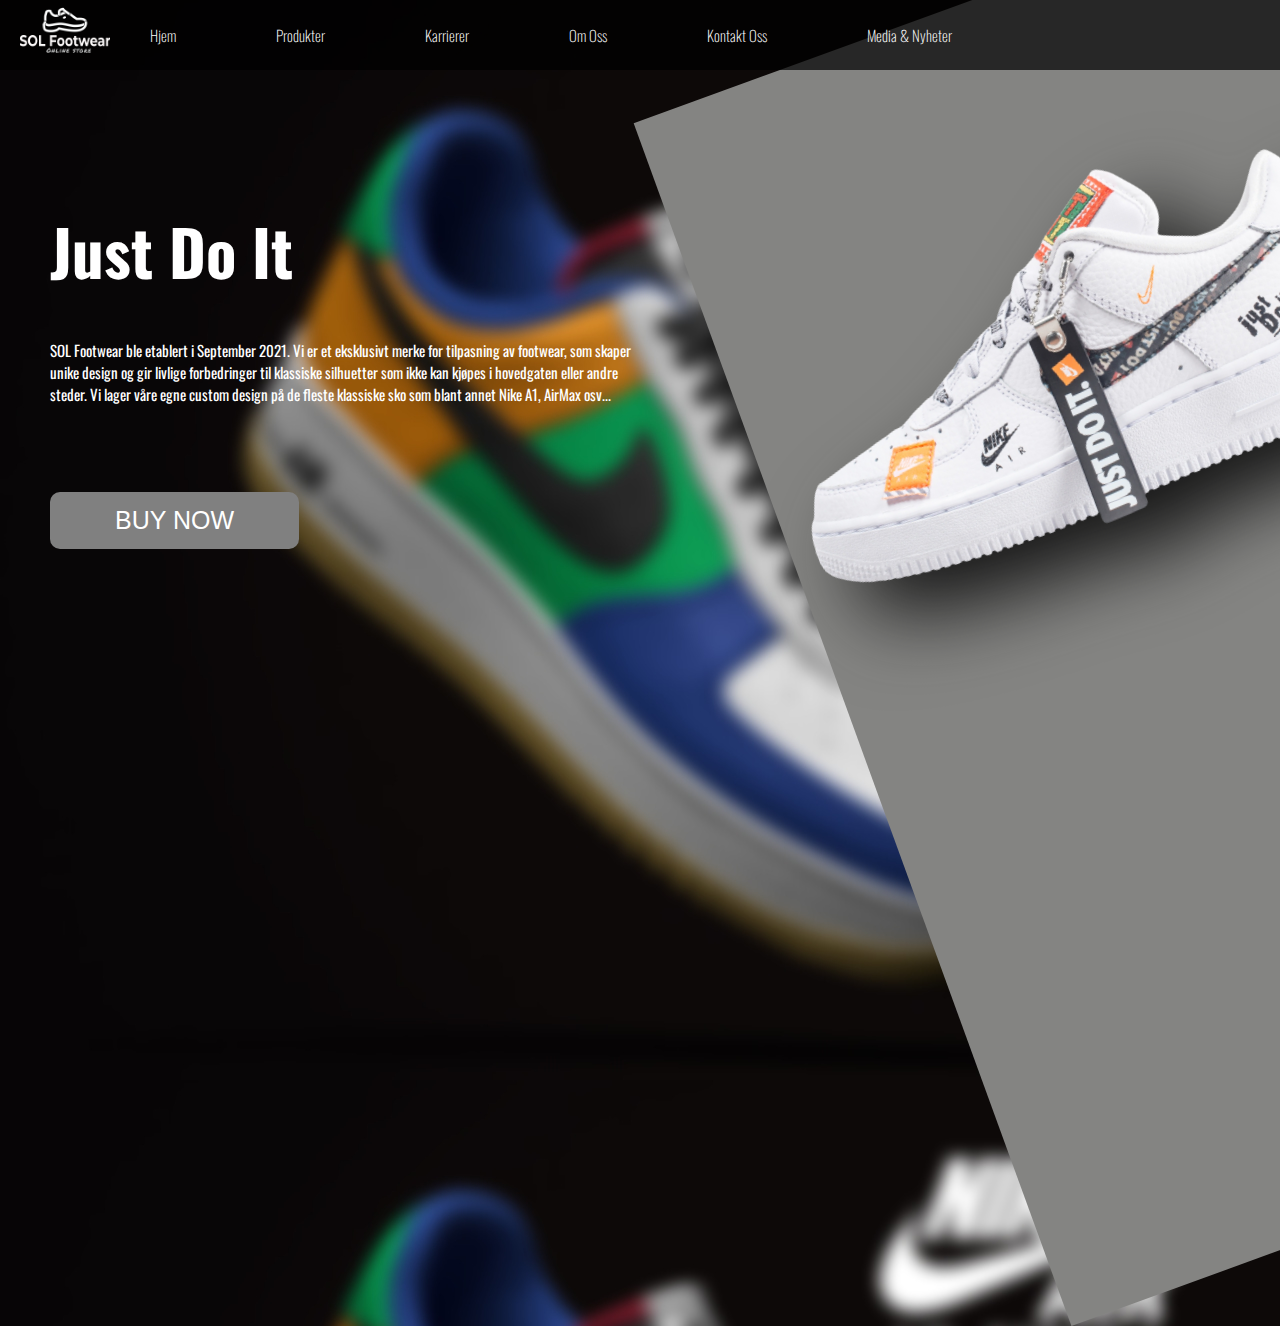
<file: folder/index.html>
<!DOCTYPE html>
<html>
<head>


<link rel="stylesheet" href="style.css">



<title>OSL Customs</title>
</head>
<body>

<!--- Dette er Navbaren --->
<header class="container">

	<nav>
		<img src="IMG/Nike.png" alt="" width="7%">

		<ul>

        <li><a href="index.html">Hjem</a></li>
        <li><a href="Produkt.html">Produkter</a></li>
        <li><a href="Karriere.html">Karrierer</a></li>
        <li><a href="omoss.html">Om Oss</a></li>
        <li><a href="kontaktoss.html">Kontakt Oss</a></li>
        <li><a href="media.html">Media & Nyheter</a></li>

		</ul>
		
	</nav>

	<!-- hoved headeren -->

	<div class="hoved_header">
		<div class="hoved_header_innhold">
			<h1 class="hoved_header_innhold_h1">Just Do It</h1>
			<p class="hoved_header_innhold_p1">SOL Footwear ble etablert i September 2021. Vi er et eksklusivt merke for tilpasning av footwear, som skaper unike design og gir livlige forbedringer til klassiske silhuetter som ikke kan kjøpes i hovedgaten eller andre steder. Vi lager våre egne custom design på de fleste klassiske sko som blant annet Nike A1, AirMax osv...

				<br><br>

			

			</p>


			<button class="knapp">BUY NOW</button>
		</div>

		<div class="hoved_bilde_img">
			<img src="IMG/jordans.png" alt="">



		</div>

		



	</div>

</header>

</body>
</html>
</file>
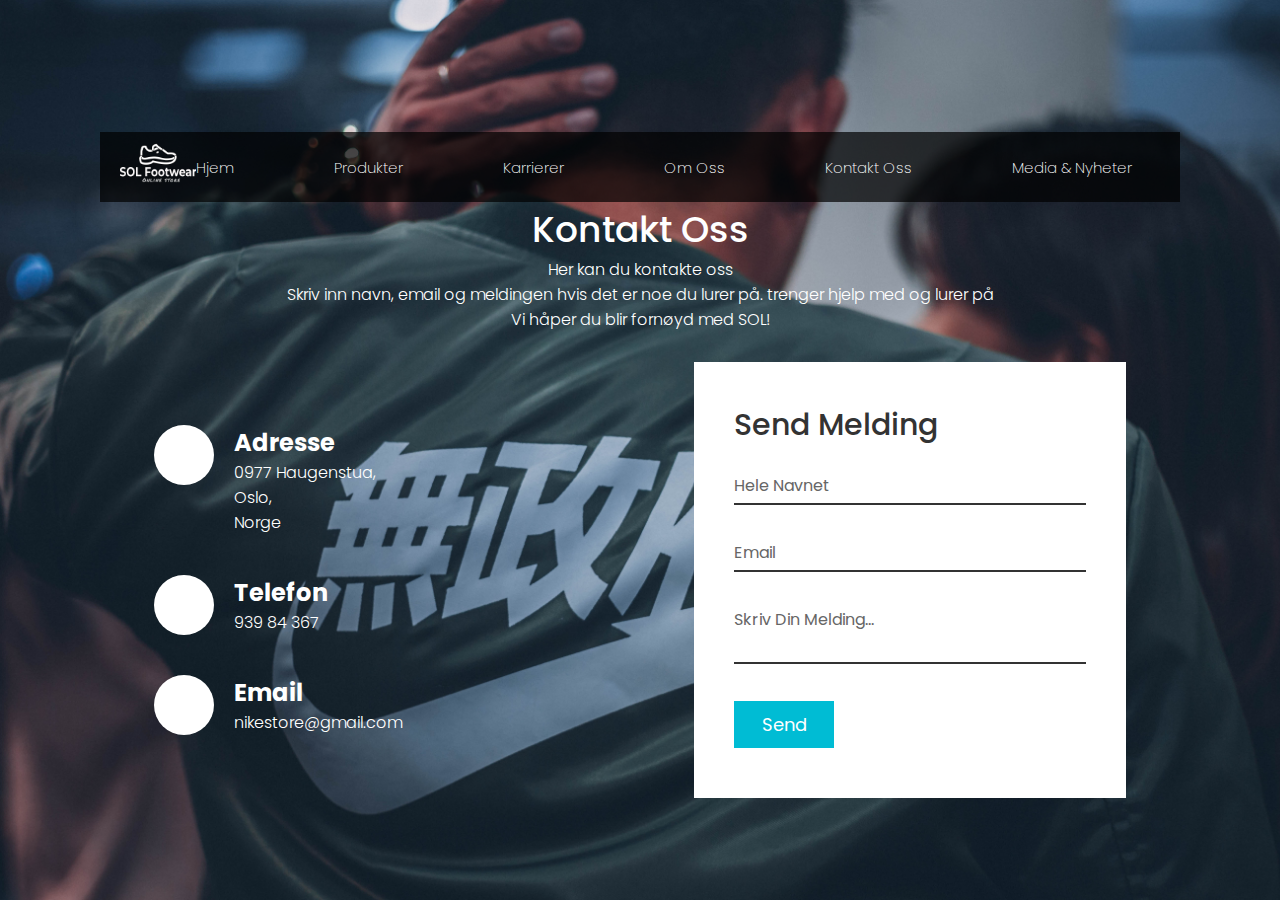
<file: folder/kontaktoss.html>
<!DOCTYPE html>
<html>
<head>
<meta name="viewport" content="width=device-width, initial-scale=1.0">
<title>Kontakt oss</title>
<link rel="stylesheet" type="text/css" href="kontaktoss.css">
<link rel="stylesheet" href="https://use.fontawesome.com/releases/v5.15.4/css/all.css" integrity="sha384-DyZ88mC6Up2uqS4h/KRgHuoeGwBcD4Ng9SiP4dIRy0EXTlnuz47vAwmeGwVChigm" crossorigin="anonymous">
</head>
<body>
	<section class="contact">
		<section class="container1">

    
	<header class="container">

	<nav>
		<img src="IMG/Nike.png" alt="" width="7%">

		<ul>

		<li><a href="index.html">Hjem</a></li>
		<li><a href="Produkt.html">Produkter</a></li>
		<li><a href="Karriere.html">Karrierer</a></li>
		<li><a href="omoss.html">Om Oss</a></li>
		<li><a href="kontaktoss.html">Kontakt Oss</a></li>
		<li><a href="media.html">Media & Nyheter</a></li>

		</ul>
		
	</nav>

</section>
		<div class="content">
			<h2>Kontakt Oss</h2>
			<p>Her kan du kontakte oss</p>
			<p>Skriv inn navn, email og meldingen hvis det er noe du lurer på. trenger hjelp med og lurer på</p>
			<p>Vi håper du blir fornøyd med SOL!</p>
		</div>
		<div class="container">
			<div class="contactInfo">
				<div class="box">
					<div class="icon"><i class="fas fa-map-marker-alt"></i></div>
					<div class="text">
						<h2>Adresse</h2>
						<p>0977 Haugenstua,<br>Oslo,<br>Norge</p>
					</div>
				</div>
				<div class="box">
					<div class="icon"><i class="fas fa-phone"></i></div>
					<div class="text">
						<h2>Telefon</h2>
						<p>939 84 367</p>
					</div>
				</div>
				<div class="box">
					<div class="icon"><i class="fas fa-envelope"></i></div>
					<div class="text">
						<h2>Email</h2>
						<p>nikestore@gmail.com</p>
					</div>
				</div>
			</div>
			<div class="contactForm">
				<form>
					<h2>Send Melding</h2>
					<div class="inputBox">
					<input type="text" name="" required="required">
					<span>Hele Navnet</span>
				</div>
					<div class="inputBox">
					<input type="text" name="" required="required">
					<span>Email</span>
				</div>
					<div class="inputBox">
					<textarea required="required"></textarea>
					<span>Skriv Din Melding...</span>
				</div>
				<div class="inputBox">
					<input type="Submit" name="" value="Send">
				</div>
				</form>
			</div>
		</div>	
	</section>
</body>
</html>
</file>
<file: folder/style.css>
@import url('https://fonts.googleapis.com/css2?family=Oswald:wght@500&display=swap');

header::before {
	content: "";
	position: absolute;
	top: 0;
	right: -72em;
	background: linear-gradient(
		45deg ,#848482, #848482

	
	);

	width: 100%;
	height: 120%;
	transform: rotate(70deg);
	z-index: 0;





}



body{
margin:  0;
padding: 0;
box-sizing:  border-box;
font-family:  'Oswald', sans-serif;
overflow: hidden;
background-image:url(IMG/NikeBakgrunn.jpeg);

}


html {

	font-size: 10px;
		color: #fff;

}

/*Navigasjonsbar stil */

nav{
display: flex;
justify-content: start;
align-items: center;
height: 70px;
color: #fff;
z-index: 99;
position: relative;
background-color: rgba(0, 0, 0, 0.7);


}

nav img{

	margin-left: 20px;


}

nav ul{
	display: flex;
	justify-content: space-around;
	list-style: none;
	margin-left: -100px;

}






nav ul li a{

	text-decoration: none;
	font-size: 15px;
	font-weight: 200;
	color: #fff;
	margin-left: 100px;
}

nav ul li a:hover{
	opacity: .6;



}

/*hoved header innhold stil*/

.hoved_header {
	display: grid;
	align-items: center;
	grid-template-columns: 600px 2fr;
	margin-left: 50px

}

.hoved_header_innhold_h1{
		font-size: 63px;
}

.hoved_header_innhold_p1{
	font-size: 15px;
	margin-top: 10px;
	width:  80$;




}

.knapp {
	font-size: 25px;
	padding: 14px 65px;
	border:  none;
	outline: none;
	color: #fff;
	cursor: pointer;
	border-radius: 10px;
	margin-top: 50px;
	background-color: #808080;


}

.cta:hover{
	opacity: .6;

}

.hoved_bilde_img{
	margin-left: 120px;
	margin-top: 70px;
	width: 700px;
	height: 500px;
	transform: rotate(-20deg);
	filter: drop-shadow(
		30px 45px 40px #161616


		);

}

.search-box{
position: absolute;
top: 50%;
left: 50%;
transform: translate(-50% -50%);
background: #2f3640;
height: 40px;
border-radius: 40px;
padding: 10px;

}

.search-btn{
;
float: right;
width: 40px;
height: 40px;
border-radius: 50%;
background: #2f3640;
display: flex;
justify-content: center;
align-items: center;



}

.search-txt{
border: none;
background: none;
outline: none;
float: left;
padding: 0;
color: white;
font-size: 16px;
transition: 0.4s;
line-height: 40px ;



}
</file>
<file: folder/kontaktoss.css>
@import url('https://fonts.googleapis.com/css2?family=Poppins:wght@200;300;400;500;600;700;800;900&display=swap');
*
{
	margin: 0;
	padding: 0;
	box-sizing: border-box;
	font-family: 'Poppins', sans-serif;
}
.contact
{
	position: relative;
	min-height: 100vh;
	padding: 50px 100px;
	display: flex;
	justify-content: center;
	align-items: center;
	flex-direction: column;
	background: url(IMG/kontakt.jpg);
	background-size: cover;
}
.contact .content
{
	max-width: 800px;
	text-align: center;
}
.contact .content h2
{
	font-size: 36px;
	font-weight: 500;
	color: #fff;
}
.contact .content p
{
	font-weight: 300;
	color: #fff;
}
.container
{
	width: 100%;
	display: flex;
	justify-content: center;
	align-items: center;
	margin-top: 30px;
}
.container .contactInfo
{
	width: 50%;
	display: flex;
	flex-direction: column;
}
.container .contactInfo .box
{
	position: relative;
	padding: 20px 0;
	display: flex;
}
.container .contactInfo .box .icon 
{
	min-width: 60px;
	height: 60px;
	background: #fff;
	display: flex;
	justify-content: center;
	align-items: center;
	border-radius: 50%;
	font-size: 22px;
}
.container .contactInfo .box .text 
{ 
	display: flex; 
	margin-left: 20px;
	font-size: 16px;
	color: #fff;
	flex-direction: column;
	font-weight: 300;
}
.container .contactInfo .box .text h3
{
	font-weight: 500;
	color: #00bcd4;
}
.contactForm
{ 
   width: 40%; 
   padding: 40px;
   background: #fff;
}
.contactForm h2
{
	font-size: 30px;
	color: #333;
	font-weight: 500;
}
.contactForm .inputBox
{
	position: relative;
	width: 100%;
	margin-top: 10px;
}
.contactForm .inputBox input,
.contactForm .inputBox textarea
{
	width: 100%;
	padding: 5px 0;
	font-size: 16px;
	margin: 10px 0;
	border: none;
	border-bottom: 2px solid #333;
	outline: none;
	resize: none;
}
.contactForm .inputBox span
{
	position: absolute;
	left: 0;
	padding: 5px 0;
	font-size: 16px;
	margin: 10px 0;
	pointer-events: none;
	transition: 0.5s;
	color: #666;
}
.contactForm .inputBox input:focus ~ span,
.contactForm .inputBox input:valid ~ span,
.contactForm .inputBox textarea:focus ~ span,
.contactForm .inputBox textarea:valid ~ span
{
	color: #e91e63;
	font-size: 12px;
	transform: translateY(-20px);
}
.contactForm .inputBox input[type="Submit"]
{
	width: 100px;
	background: #00bcd4;
	color: #fff;
	border: none;
	cursor: pointer;
	padding: 10px;
	font-size: 18px;
}
nav{
display: flex;
justify-content: start;
align-items: center;
height: 70px;
color: #fff;
z-index: 99;
position: relative;
background-color: rgba(0, 0, 0, 0.7);
}

nav img{

    margin-left: 20px;
}

nav ul{
    display: flex;
    justify-content: space-around;
    list-style: none;
    margin-left: -100px;
}

nav ul li a{

    text-decoration: none;
    font-size: 15px;
    font-weight: 200;
    color: #fff;
    margin-left: 100px;
}

nav ul li a:hover{
    opacity: .6;
}

@media (max-width991px)
{
	.contact
	{
		padding: 50px;
	}
	.container
	{
		flex-direction: column;
	}
	.contactInfo
	{
		margin-bottom: 40px;
	}
	.container .contactInfo,
	.contactForm
	{ 
		width: 100%; 
	}
}
</file>
